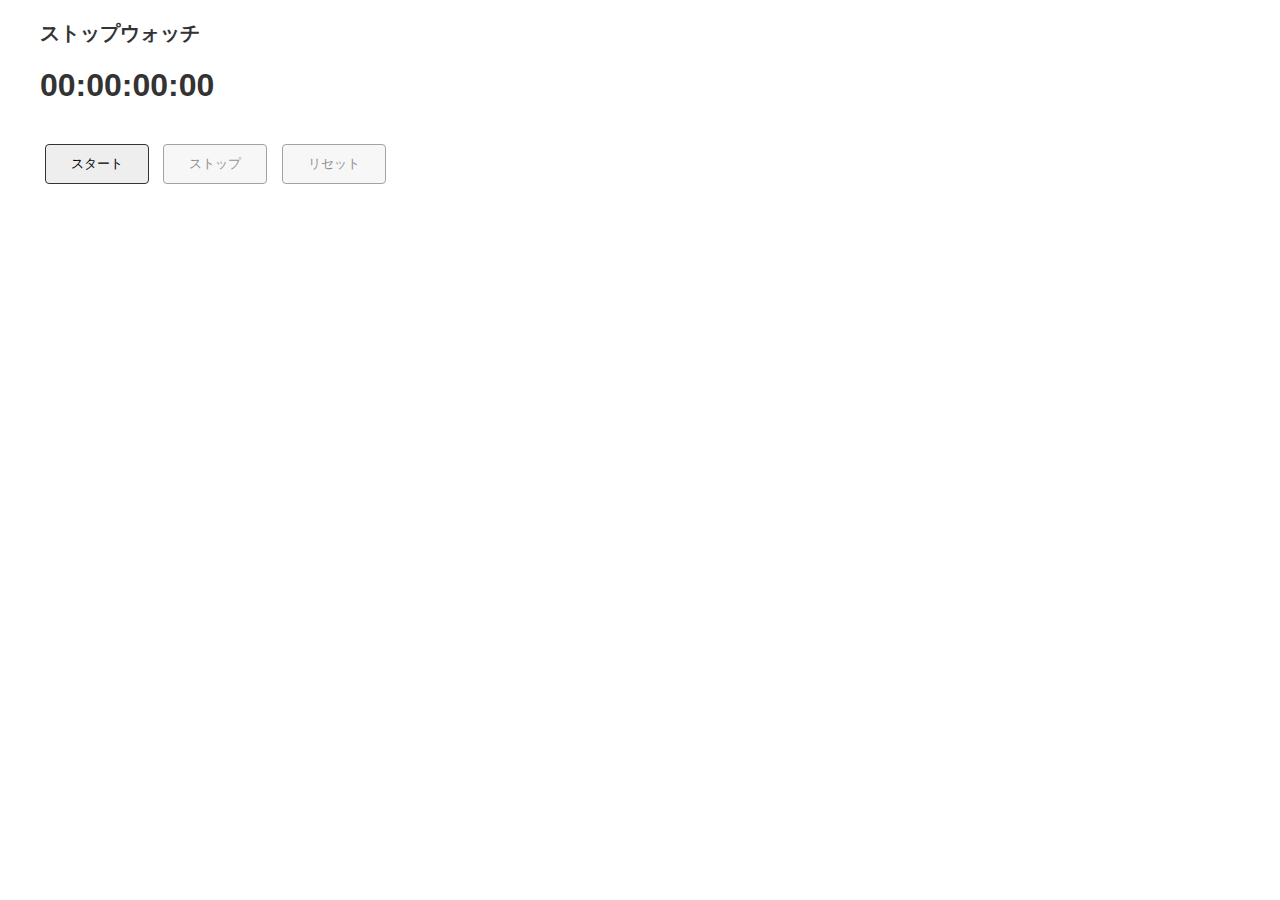
<file: index.html>
<!DOCTYPE html>
 <html lang="en">
 <head>
 <meta charset="utf-8">
 <script src="https://code.jquery.com/jquery-3.2.1.js" integrity="sha256-DZAnKJ/6XZ9si04Hgrsxu/8s717jcIzLy3oi35EouyE=" crossorigin="anonymous"></script>
 <link rel="stylesheet" href="main.css">
 <title>ストップウォッチ</title>
 </head>
 
 <body>
 <sction class="task">
   <h3>ストップウォッチ</h3>
   <p id="time">00:00:00:00</p>
   <div class="button_wrap">
     <button id="start" value="start">スタート</button>
     <button id="stop" value="stop">ストップ</button>
     <button id="reset" value="reset">リセット</button>
   </div>
 </sction>
 <script src="main.js" charset="utf-8"></script>
 </body>
 </html>
</file>
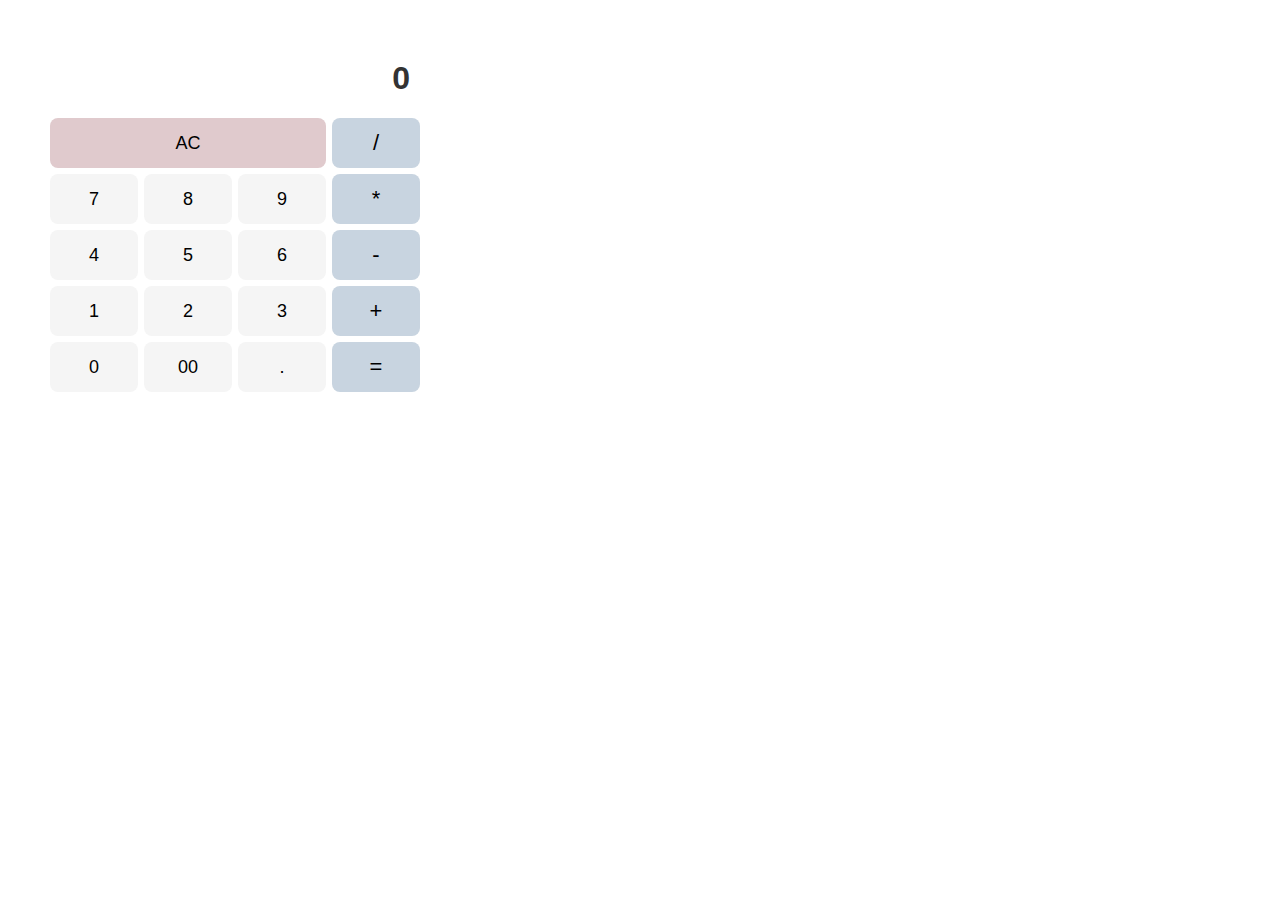
<file: calculator/calculator.html>
<!DOCTYPE html>
 <html lang="en">
 <head>
 <meta charset="utf-8">
 <script src="https://code.jquery.com/jquery-3.2.1.js" integrity="sha256-DZAnKJ/6XZ9si04Hgrsxu/8s717jcIzLy3oi35EouyE=" crossorigin="anonymous"></script>
 <link rel="stylesheet" href="calculator.css">
 <title>電卓</title>
 </head>
 
 <body>
 <sction class="task">
   <div class="task_wrap">
     <div id="result">0</div>
     <div class="button_wrap">
       <button value="" class="btn clear">AC</button>
       <button value="/" onclick="symbol(this)" class="btn symbol">/</button>
       <button value="7" class="btn number">7</button>
       <button value="8" class="btn number">8</button>
       <button value="9" class="btn number">9</button>
       <button value="*" onclick="symbol(this)" class="btn symbol">*</button>
       <button value="4" class="btn number">4</button>
       <button value="5" class="btn number">5</button>
       <button value="6" class="btn number">6</button>
       <button value="-" onclick="symbol(this)" class="btn symbol">-</button>
       <button value="1" class="btn number">1</button>
       <button value="2" class="btn number">2</button>
       <button value="3" class="btn number">3</button>
       <button value="+" onclick="symbol(this)" class="btn symbol">+</button>
       <button value="0" class="btn number">0</button>
       <button value="00" class="btn number">00</button>
       <button value="." class="btn number">.</button>
       <button value="=" class="btn symbol">=</button>     
     </div>
   </div>
 </sction>
 <script src="calculator.js" charset="utf-8"></script>
 </body>
 </html>
</file>
<file: main.css>
@charset "UTF-8";

html, body, div, h1, h2, p, ul, li {
   margin: 0;
   padding: 0;
}
body {
   font-family: "游ゴシック",YuGothic,"ヒラギノ角ゴ Pro W3","Hiragino Kaku Gothic Pro","メイリオ",Meiryo,"ＭＳ Ｐゴシック","MS PGothic",sans-serif;
   font-size: 16px;
   font-weight: 500;
   color: #333;
   -webkit-font-smoothing: antialiased;
}
*, *:before, *:after {
   word-break: break-all;
   -webkit-box-sizing: border-box;
   -moz-box-sizing: border-box;
   box-sizing: border-box;
}
ol, ul, li {
   list-style: none;
}
a {
   text-decoration: none;
   cursor: pointer;
}
img {
   border: 0;
   vertical-align: middle;
}

.task {
   margin: 0 40px;
   display: block;
}
.task h3 {
   font-size: 20px;
   font-weight: bold;
}
.task #time {
   font-size: 32px;
   font-weight: bold;
}
.task #time span {
   font-size: 20px;
   vertical-align: middle;
   margin: 0 8px;
}
.task .button_wrap {
   margin-top: 40px;
}
.task .button_wrap button {
   background-color: #eee;
   border: solid 1px #333;
   border-radius: 4px;
   padding: 10px 25px;
   margin: 0 5px;
   cursor: pointer;
}
.task .button_wrap button:hover {
   opacity: .8;
}
.task .button_wrap button.inactive {
   opacity: .45;
   cursor: default;
}
</file>
<file: calculator/calculator.css>
@charset "UTF-8";

html, body, div, h1, h2, p, ul, li {
   margin: 0;
   padding: 0;
}
body {
   font-family: "游ゴシック",YuGothic,"ヒラギノ角ゴ Pro W3","Hiragino Kaku Gothic Pro","メイリオ",Meiryo,"ＭＳ Ｐゴシック","MS PGothic",sans-serif;
   font-size: 14px;
   font-weight: 500;
   color: #333;
   -webkit-font-smoothing: antialiased;
}
*, *:before, *:after {
   word-break: break-all;
   -webkit-box-sizing: border-box;
   -moz-box-sizing: border-box;
   box-sizing: border-box;
}
ol, ul, li {
   list-style: none;
}

.task {
  display: block;
  position: relative;
  margin: 50px;
}
.task .task_wrap {
  max-width: 380px;
  width: 100%;
}
.task .task_wrap #result {
  padding: 10px 20px;
  font-size: 32px;
  font-weight: 700;
  text-align: right;
  width: 100%;
  min-height: 68px;
  border: none;
}
.task .button_wrap {
  display: flex;
  flex-flow: row wrap;
  gap: 6px;
}
.task .button_wrap .btn {
  width : 88px;
  height: 50px;
  font-size: 18px;
  border: none;
  border-radius: 8px;
}
.task .button_wrap .number {
  background-color: #f5f5f5;
}
.task .button_wrap .symbol {
  background-color: #c8d4e0;
  font-size: 22px;
}
.task .button_wrap .clear {
  background-color: #e0cacd;
  width: 276px;
}
.task .button_wrap .btn:hover {
  cursor: pointer;
}
.task .button_wrap .number:hover {
  background-color: #ebebeb;
}
.task .button_wrap .symbol:hover {
  background-color: #bdcad9;
}
.task .button_wrap .clear:hover {
  background-color: #d4babd;
}
</file>
